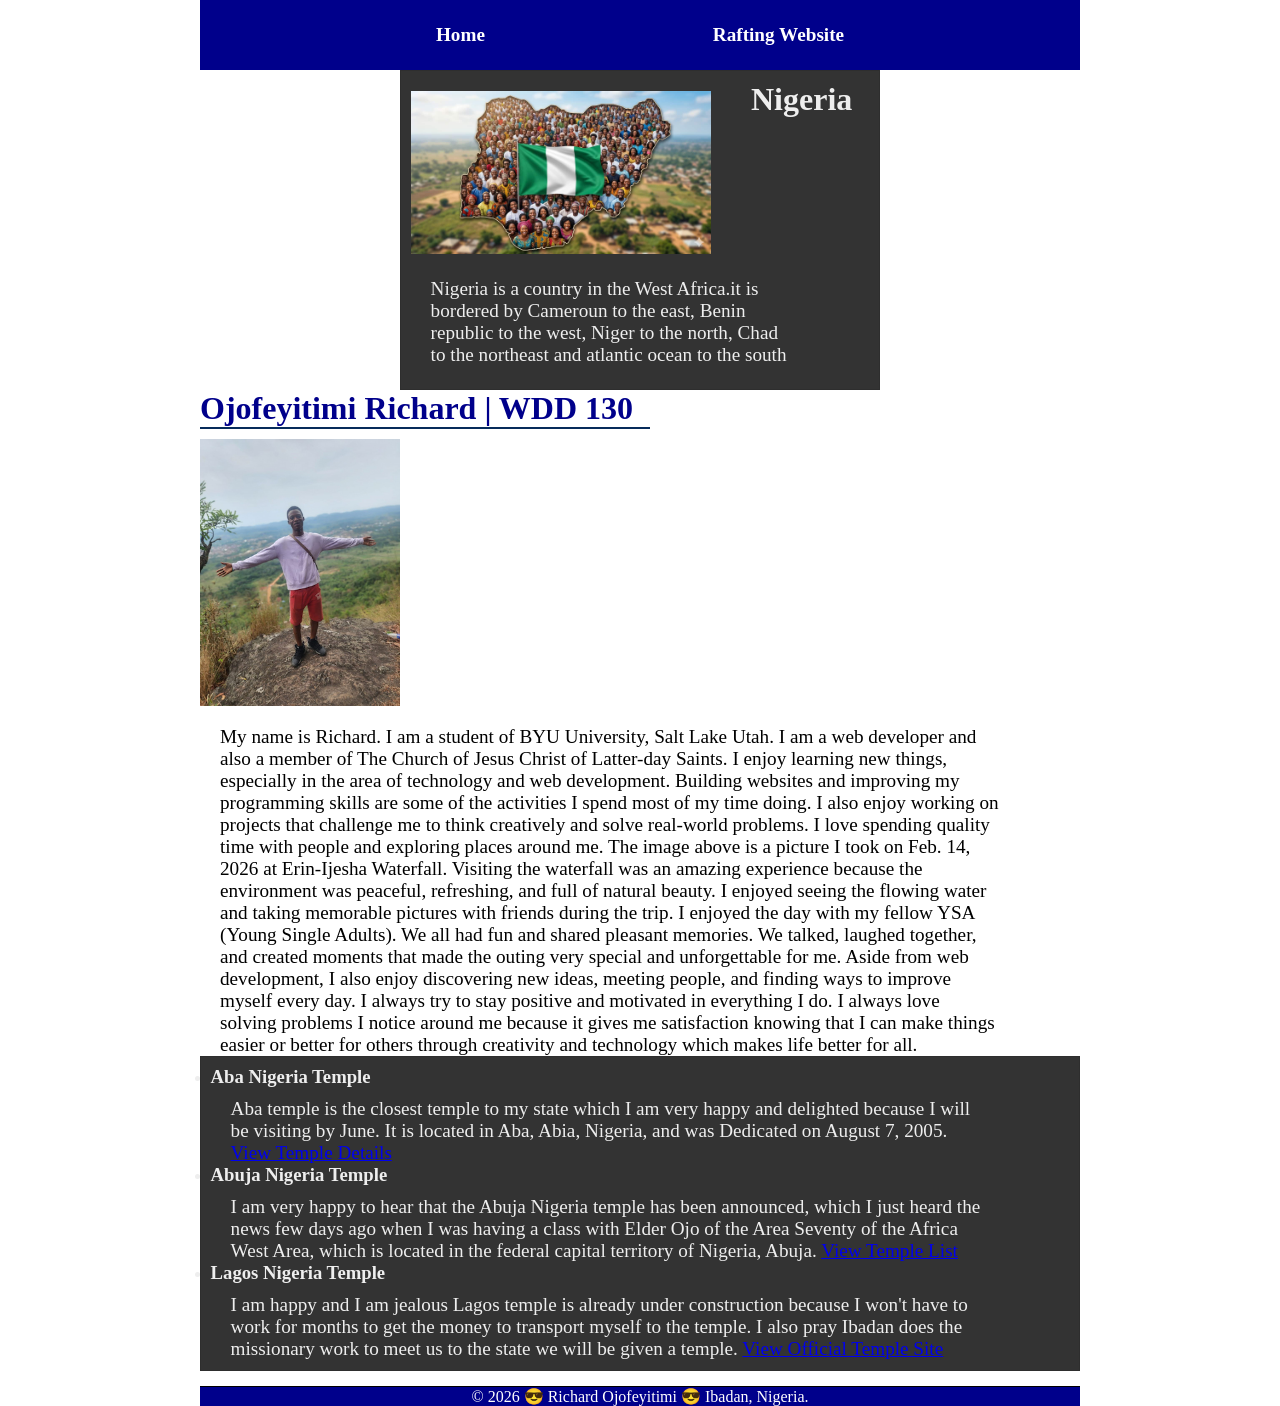
<file: index.html>
<!DOCTYPE html>
<html lang="en-US">

<head>
    <meta charset="UTF-8">
    <meta name="viewport" content="width=device-width, initial-scale=1.0">
    <meta name="description"
      content="This page is tells more about the author and his wonderful country Nigeria">
    <meta name="author" content="Ojofeyitimi Richard">
    <title>
        Ojofeyitimi Richard
        Oluwasegun | WDD 130 | Personal Homepage</title>
    <link rel="stylesheet" href="styles/styles.css">
</head>

<body>

    <header>
        <nav>
            <a href="#">Home</a>
            <a href="wwr/">Rafting Website</a>
            <!--<a href=" https://www.linkedin.com/in/richard-ojofeyitimi-721rich"> linkedin</a>
            <a href=" https://www.facebook.com/richy.dos.2025">Facebook</a>-->
        </nav>
    </header>
    <main>
        <div class="grid">

            <h1>Ojofeyitimi Richard | WDD 130</h1>

            <img src="week01/images/profile.jpg" alt="Enjoying myself at Erin-Ijesha" width="200">

            <p>
                My name is Richard. I am a student of BYU University, Salt Lake Utah.
                I am a web developer and also a member of The Church of Jesus Christ
                of Latter-day Saints.

                I enjoy learning new things, especially in the area of technology and web
                development.
                Building websites and improving my programming skills are some of the activities I
                spend
                most of my time doing. I also enjoy working on projects that challenge me to think
                creatively
                and solve real-world problems.

                I love spending quality time with people and exploring places around me.
                The image above is a picture I took on Feb. 14, 2026 at Erin-Ijesha Waterfall.

                Visiting the waterfall was an amazing experience because the environment was
                peaceful,
                refreshing, and full of natural beauty. I enjoyed seeing the flowing water and
                taking
                memorable pictures with friends during the trip.

                I enjoyed the day with my fellow YSA (Young Single Adults). We all had fun
                and shared pleasant memories. We talked, laughed together, and created moments
                that made the outing very special and unforgettable for me.

                Aside from web development, I also enjoy discovering new ideas, meeting people,
                and finding ways to improve myself every day. I always try to stay positive and
                motivated in everything I do.

                I always love solving problems I notice around me because it gives me satisfaction
                knowing that I can make things easier or better for others through creativity and
                technology which makes life better for all.
            </p>

            <aside class="box">
                <h2>Nigeria</h2>
                <img src="images/nigeria.jpg" alt="nigeria image">
                <p>Nigeria is a country in the West Africa.it is bordered by Cameroun to the east,
                    Benin
                    republic to the west,
                    Niger to the north, Chad to the northeast and atlantic ocean to the south</p>
            </aside>
        </div>
        <ul class="box">
            <li>
                <h3>Aba Nigeria Temple</h3>
                <p>Aba temple is the closest temple to my state which I am very happy and delighted
                    because
                    I will be visiting by June. It is located in Aba, Abia, Nigeria, and was
                    Dedicated on
                    August 7, 2005. <a href="https://churchofjesuschristtemples.org/temples/"
                      target="_blank">View Temple Details</a></p>
            </li>

            <li>
                <h3>Abuja Nigeria Temple</h3>
                <p>I am very happy to hear that the Abuja Nigeria temple has been announced, which I
                    just
                    heard the news few days ago when I was having a class with Elder Ojo of the Area
                    Seventy
                    of the Africa West Area, which is located in the federal capital territory of
                    Nigeria,
                    Abuja. <a href="https://newsroom.churchofjesuschrist.org/temples-list"
                      target="_blank">View Temple List</a></p>
            </li>

            <li>
                <h3>Lagos Nigeria Temple</h3>
                <p>I am happy and I am jealous Lagos temple is already under construction because I
                    won't
                    have to work for months to get the money to transport myself to the temple. I
                    also pray
                    Ibadan does the missionary work to meet us to the state we will be given a
                    temple. <a href="https://www.churchofjesuschrist.org/temples/list"
                      target="_blank">View Official
                        Temple Site</a></p>
            </li>
        </ul>

    </main>

    <footer>
        <p>&copy; 2026 😎 Richard Ojofeyitimi 😎 Ibadan, Nigeria.</p>
    </footer>

</body>

</html>
</file>
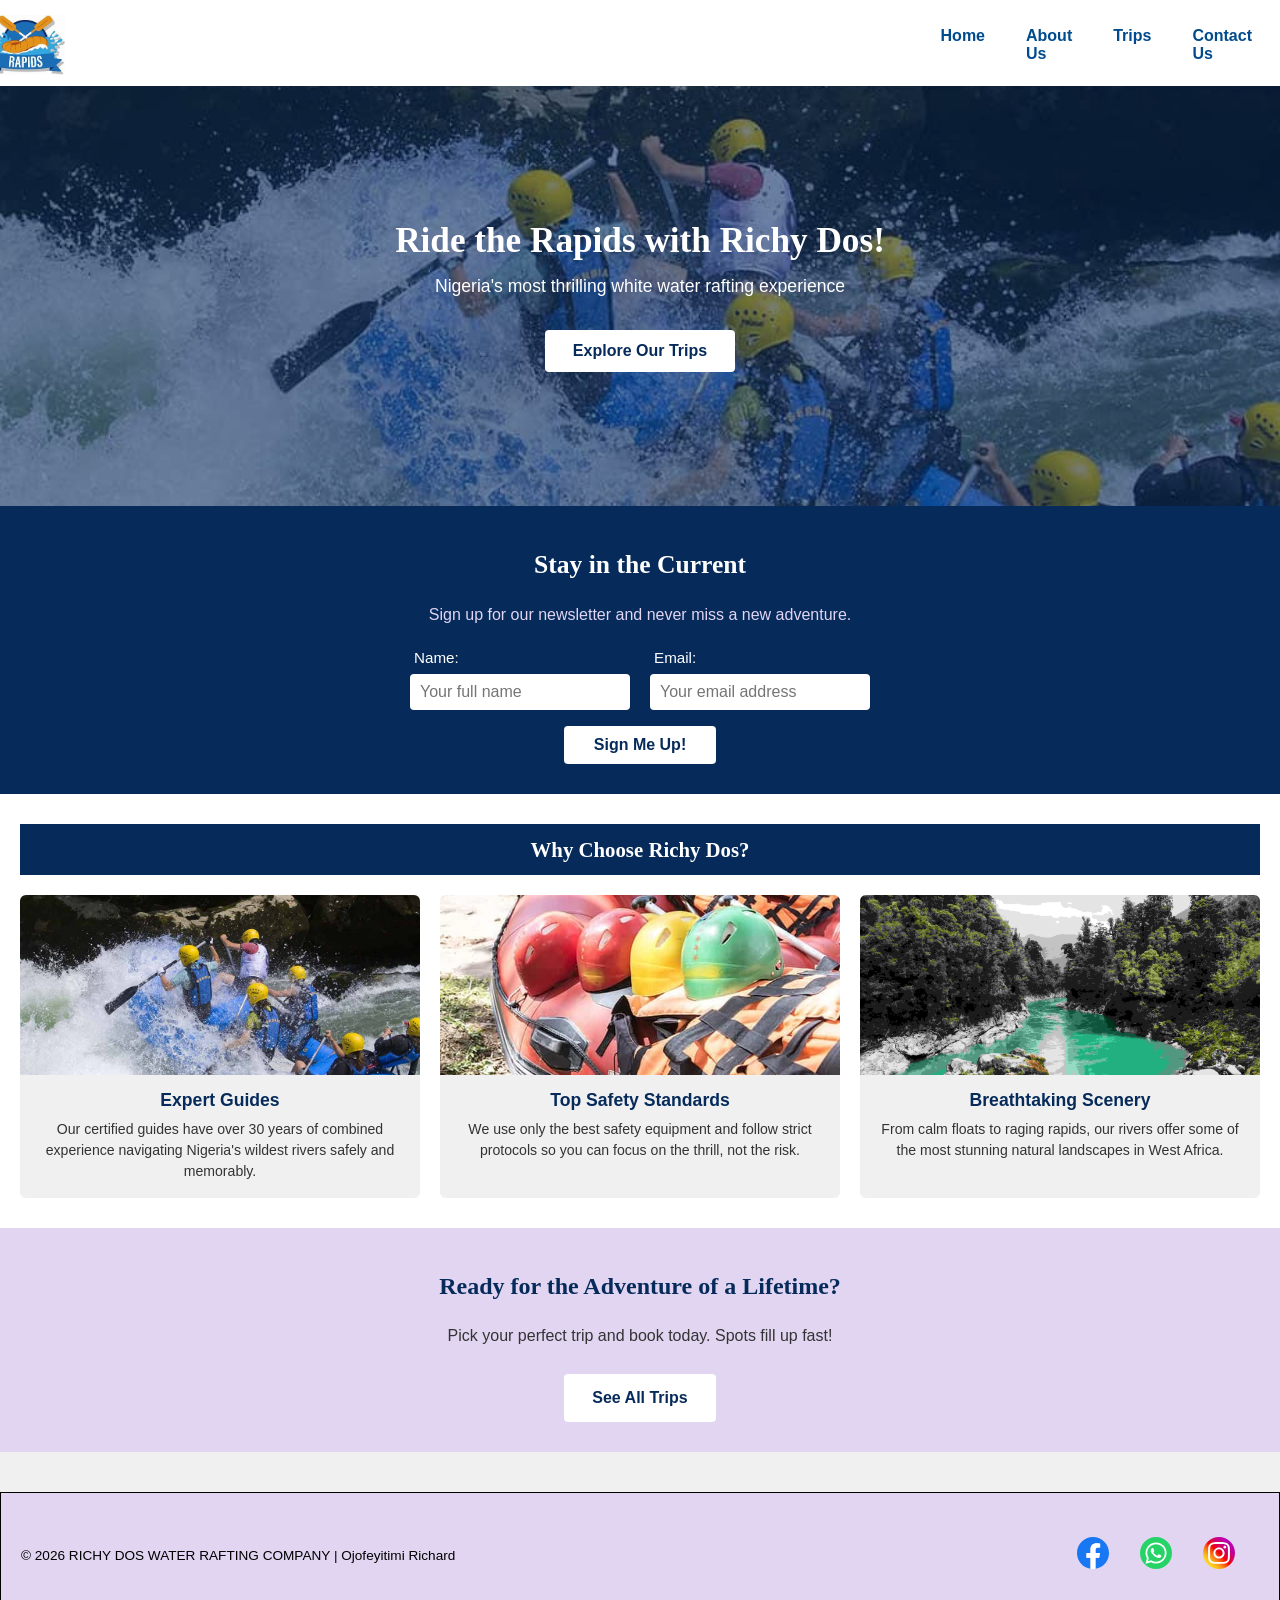
<file: wwr/index.html>
<!DOCTYPE html>
<html lang="en-US">

<head>
    <meta charset="UTF-8">
    <meta name="viewport" content="width=device-width, initial-scale=1.0">
    <meta name="description"
      content="Welcome to Richy Dos Water Rafting Company. Experience thrilling white water rafting adventures with our expert guides.">
    <meta name="author" content="Ojofeyitimi Richard">
    <title>Home |index | Richy Dos Water Rafting Company</title>
    <link rel="stylesheet" href="styles/rafting.css">
</head>

<body>
    <header>
        <nav class="main-nav">
            <img src="images/z-crossedoars.jpeg" alt="Rapids Rafting Logo" class="logo">
            <ul>
                <li><a href="index.html">Home</a></li>
                <li><a href="about.html">About Us</a></li>
                <li><a href="trips.html">Trips</a></li>
                <li><a href="contact.html">Contact Us</a></li>
            </ul>
        </nav>
    </header>

    <main>
        <!-- Hero Section -->
        <div class="hero-home">
            <img src="images/your-hero-image.jpg" alt="White water rafting adventure"
              class="hero-bg">
            <div class="hero-home-text">
                <h1>Ride the Rapids with Richy Dos!</h1>
                <p>Nigeria's most thrilling white water rafting experience</p>
                <a href="trips.html" class="cta-button">Explore Our Trips</a>
            </div>
        </div>

        <!-- Newsletter Section -->
        <section class="newsletter-section">
            <h2>Stay in the Current</h2>
            <p>Sign up for our newsletter and never miss a new adventure.</p>
            <form action="#" method="post" class="newsletter-form">
                <div class="newsletter-fields">
                    <div class="newsletter-item">
                        <label for="news-name">Name:</label>
                        <input type="text" id="news-name" name="news-name"
                          placeholder="Your full name" required>
                    </div>
                    <div class="newsletter-item">
                        <label for="news-email">Email:</label>
                        <input type="email" id="news-email" name="news-email"
                          placeholder="Your email address" required>
                    </div>
                </div>
                <button type="submit" class="newsletter-btn">Sign Me Up!</button>
            </form>
        </section>

        <!-- Grid Content Section -->
        <section class="offerings-section">
            <h2>Why Choose Richy Dos?</h2>
            <div class="offerings-grid">
                <div class="offering-card">
                    <img src="images/your-hero-image.jpg" alt="Expert rafting guides">
                    <h3>Expert Guides</h3>
                    <p>Our certified guides have over 30 years of combined experience navigating
                        Nigeria's wildest rivers safely and memorably.</p>
                </div>
                <div class="offering-card">
                    <img src="images/adv2.jpg" alt="Safe rafting equipment">
                    <h3>Top Safety Standards</h3>
                    <p>We use only the best safety equipment and follow strict protocols so you can
                        focus on the thrill, not the risk.</p>
                </div>
                <div class="offering-card">
                    <img src="images/your-offering-three.jpg" alt="Scenic river views">
                    <h3>Breathtaking Scenery</h3>
                    <p>From calm floats to raging rapids, our rivers offer some of the most stunning
                        natural landscapes in West Africa.</p>
                </div>
            </div>
        </section>

        <!-- Call to Action Banner -->
        <section class="cta-section">
            <h2>Ready for the Adventure of a Lifetime?</h2>
            <p>Pick your perfect trip and book today. Spots fill up fast!</p>
            <a href="trips.html" class="cta-button">See All Trips</a>
        </section>
    </main>

    <footer>
        <p>&copy; 2026 RICHY DOS WATER RAFTING COMPANY | Ojofeyitimi Richard</p>
        <nav class="socialmedia">
            <a href="https://facebook.com">
                <img src="images/facebook.svg" alt="facebook icon">
            </a>
            <a href="https://wa.me">
                <img src="images/whatsapp.svg" alt="whatsapp icon">
            </a>
            <a href="https://instagram.com">
                <img src="images/instagram.svg" alt="instagram icon">
            </a>
        </nav>
    </footer>
</body>

</html>
</file>
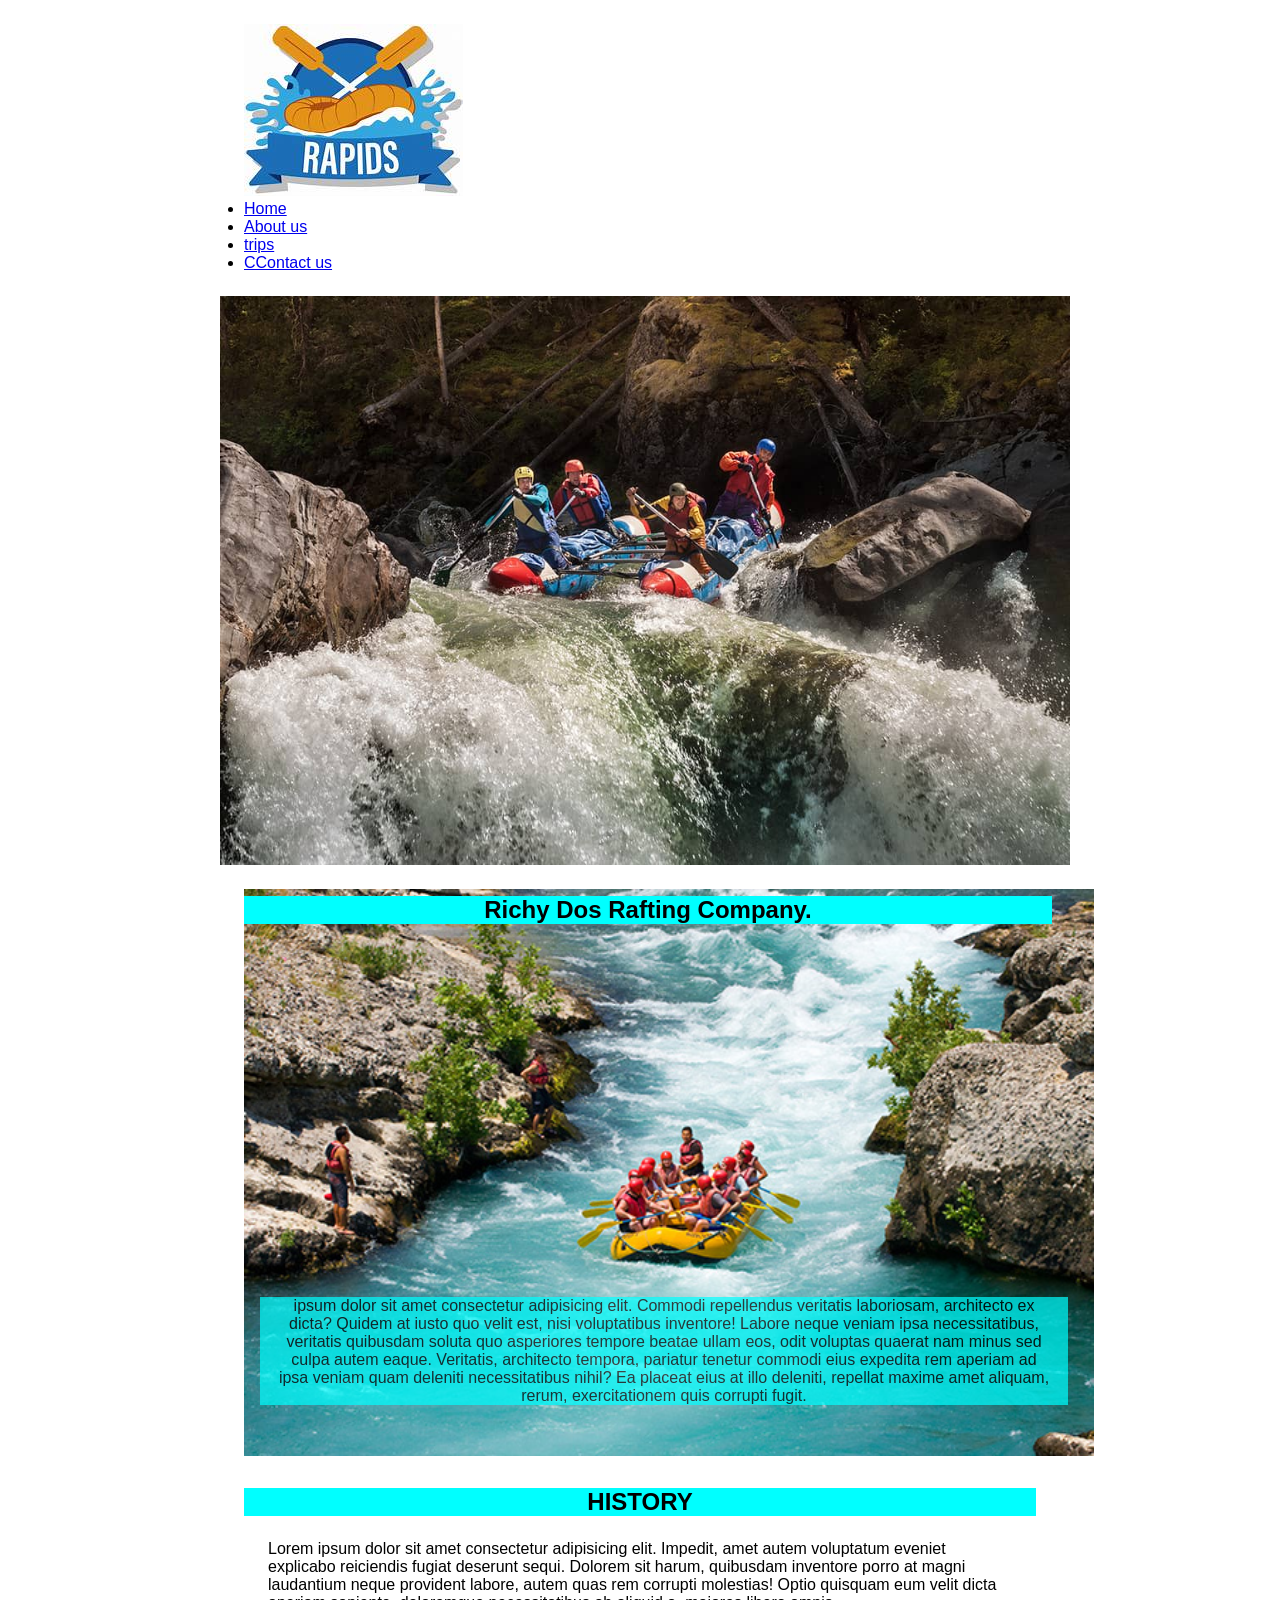
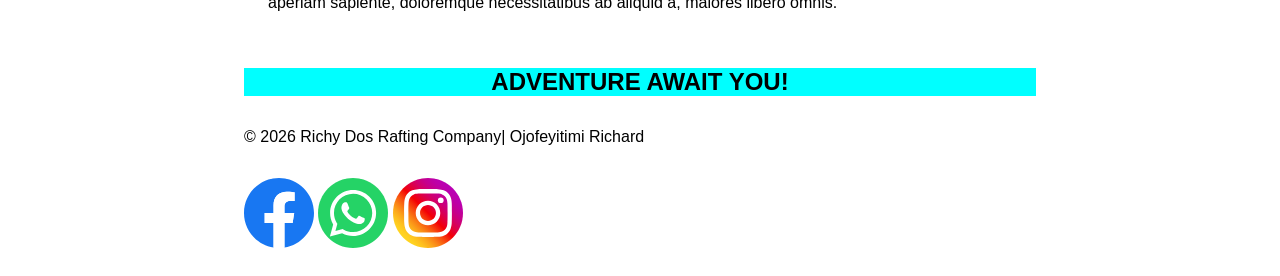
<file: aaa/about.html>
<!DOCTYPE html>
<html lang="en">

<head>
    <meta charset="UTF-8">
    <meta name="viewport" content="width=device-width, initial-scale=1.0">
    <meta name="author" content="Ojofeyitimi Richard">
    <title>About us</title>
    <link rel="stylesheet" href="styles/rafting.css">
</head>


<body>
    <header>
        <nav>
            <img src="images/z-crossedoars.jpeg">

            <ul>
                <li><a href="index.html">Home</a></li>
                <li><a href="about.html">About us</a></li>
                <li><a href="trips.html">trips</a></li>
                <li> <a href="contact.html">CContact us</a></li>
            </ul>
        </nav>
    </header>

    <main>
        <div class="hero">
            <img src="images/raftingbackg.jpg" alt="background">
        </div>
        <article class="hero">
            <h1>Richy Dos Rafting Company.</h1>

            <img src="images/na.jpg" alt="our staff">
            <p> ipsum dolor sit amet consectetur adipisicing elit. Commodi repellendus
                veritatis laboriosam, architecto ex dicta? Quidem at iusto quo velit est, nisi
                voluptatibus inventore! Labore neque veniam ipsa necessitatibus, veritatis quibusdam
                soluta quo asperiores tempore beatae ullam eos, odit voluptas quaerat nam minus sed
                culpa autem eaque. Veritatis, architecto tempora, pariatur tenetur commodi eius
                expedita rem aperiam ad ipsa veniam quam deleniti necessitatibus nihil? Ea placeat
                eius at illo deleniti, repellat maxime amet aliquam, rerum, exercitationem quis
                corrupti fugit. </p>
        </article>

        <section>
            <h2>HISTORY</h2>
            <p>Lorem ipsum dolor sit amet consectetur adipisicing elit. Impedit, amet autem
                voluptatum
                eveniet explicabo reiciendis fugiat deserunt sequi. Dolorem sit harum, quibusdam
                inventore porro at magni laudantium neque provident labore, autem quas rem corrupti
                molestias! Optio quisquam eum velit dicta aperiam sapiente, doloremque
                necessitatibus
                ab aliquid a, maiores libero omnis.
            </p>
        </section>

        <section>
            <h2>ADVENTURE AWAIT YOU!</h2>
        </section>

    </main>

    <footer>
        <p>&copy; 2026 Richy Dos Rafting Company| Ojofeyitimi Richard</p>
        <nav class="socialmedia">
            <a href="https://facebook.com/richy.dos.2025 " alt="facebook ">
                <img src="images/facebook.svg" width="70px" alt="facebook icon">
            </a>
            <a href="https://wa.me/+2349153629057" alt="whatsapp ">
                <img src="images/whatsapp.svg" width="70px" alt="whatsapp">
            </a>
            <a href="https://instagram.com" alt="instagram">
                <img src="images/instagram.svg" width="70px" alt="instagram icon">
            </a>
        </nav>

    </footer>
</body>
</file>
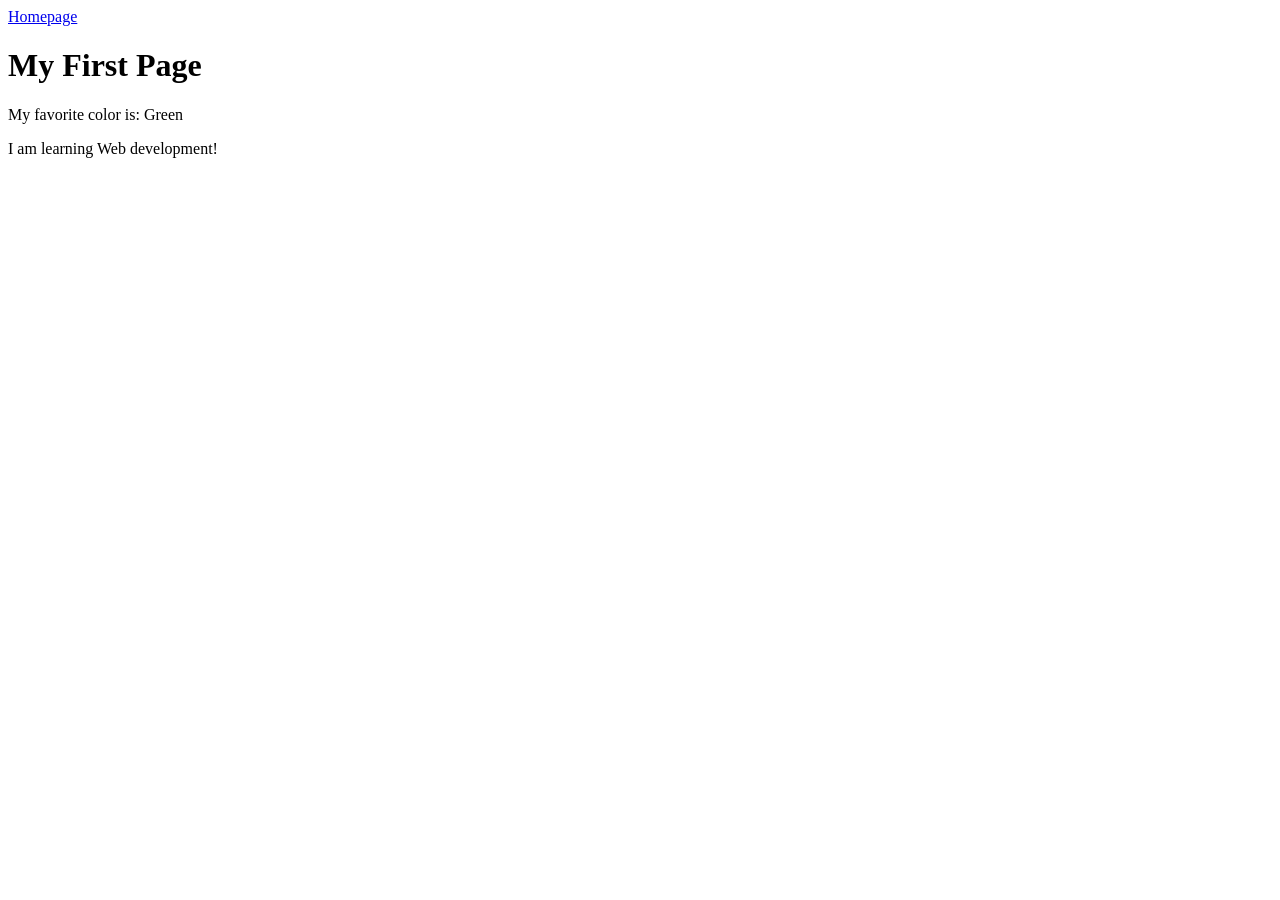
<file: week01/first-page.html>
<!DOCTYPE html>
<html lang="en">

<head>
    <meta charset="UTF-8">
    <meta name="viewport" content="width=device-width, initial-scale=1.0">
    <title>My First Page</title>
</head>

<body>

    <nav><a href="../index.html">Homepage</a> </nav>
    <h1>My First Page</h1>
    <p>My favorite color is: Green</p>
    <p>I am learning Web development!</p>
</body>

</html>
</file>
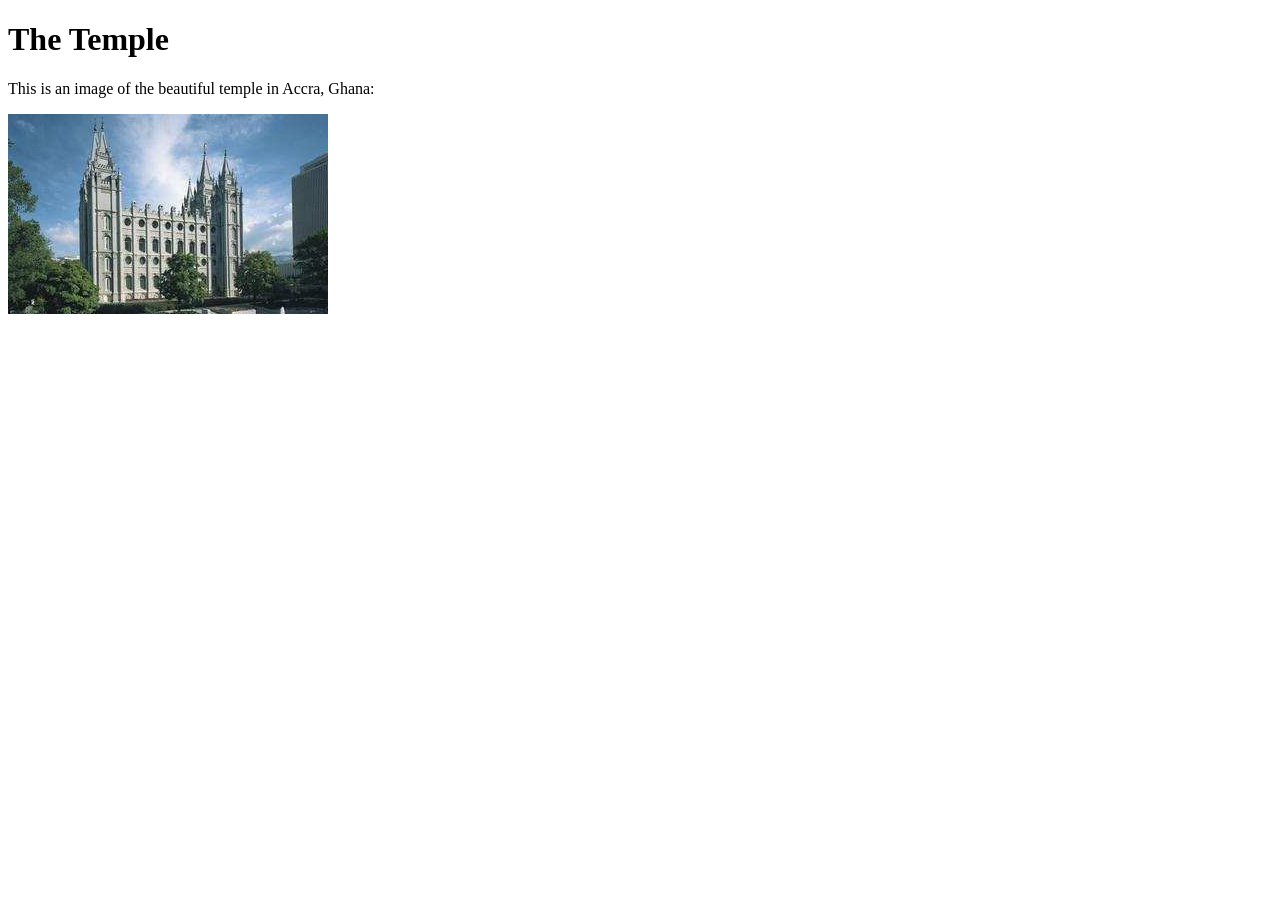
<file: week01/images-solution.html>
<!DOCTYPE html>
<html lang="en">
<head>
    <meta charset="UTF-8">
    <meta name="viewport" content="width=device-width, initial-scale=1.0">
    <title>Temple Image</title>
</head>
<body>
    <h1>The Temple</h1>
    <p>This is an image of the beautiful temple in Accra, Ghana:</p>
    <img src="images/temple-small.jpg" alt="The Accra Ghana Temple">
    
</body>
</html>
</file>
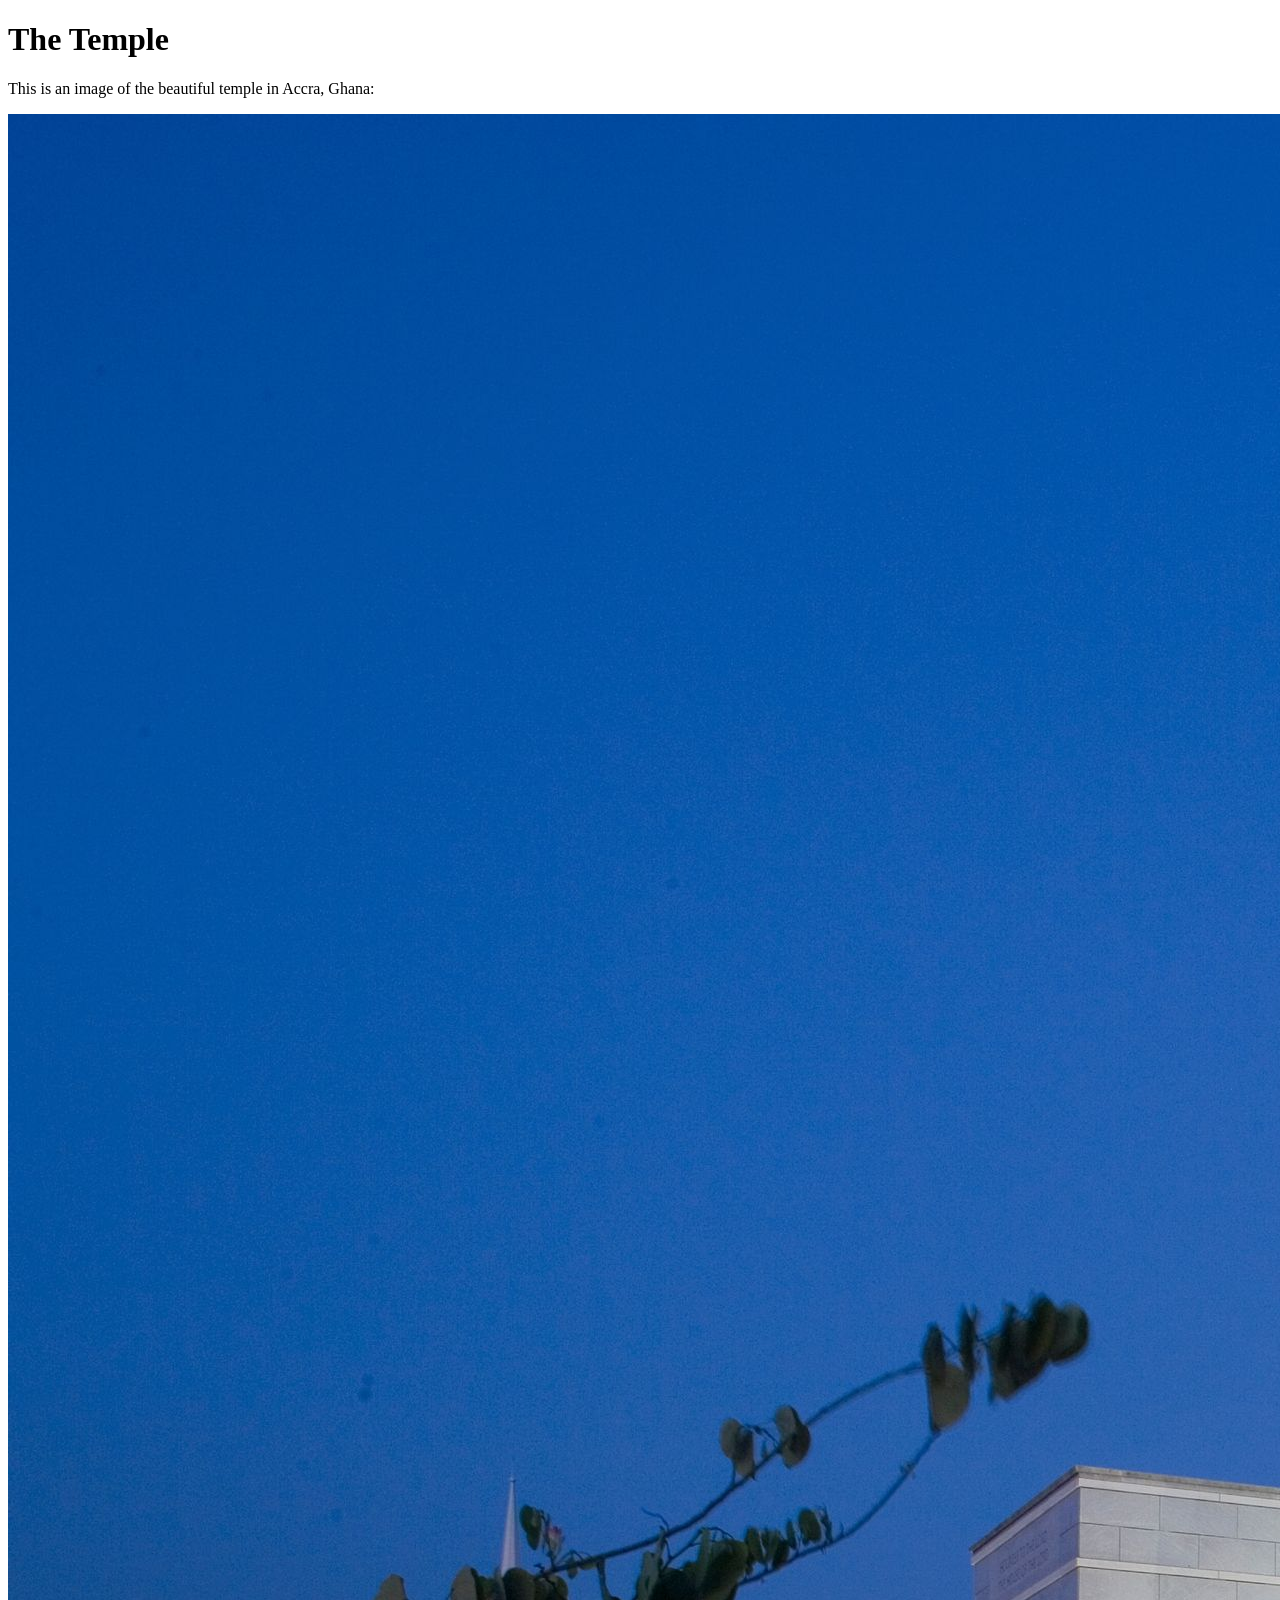
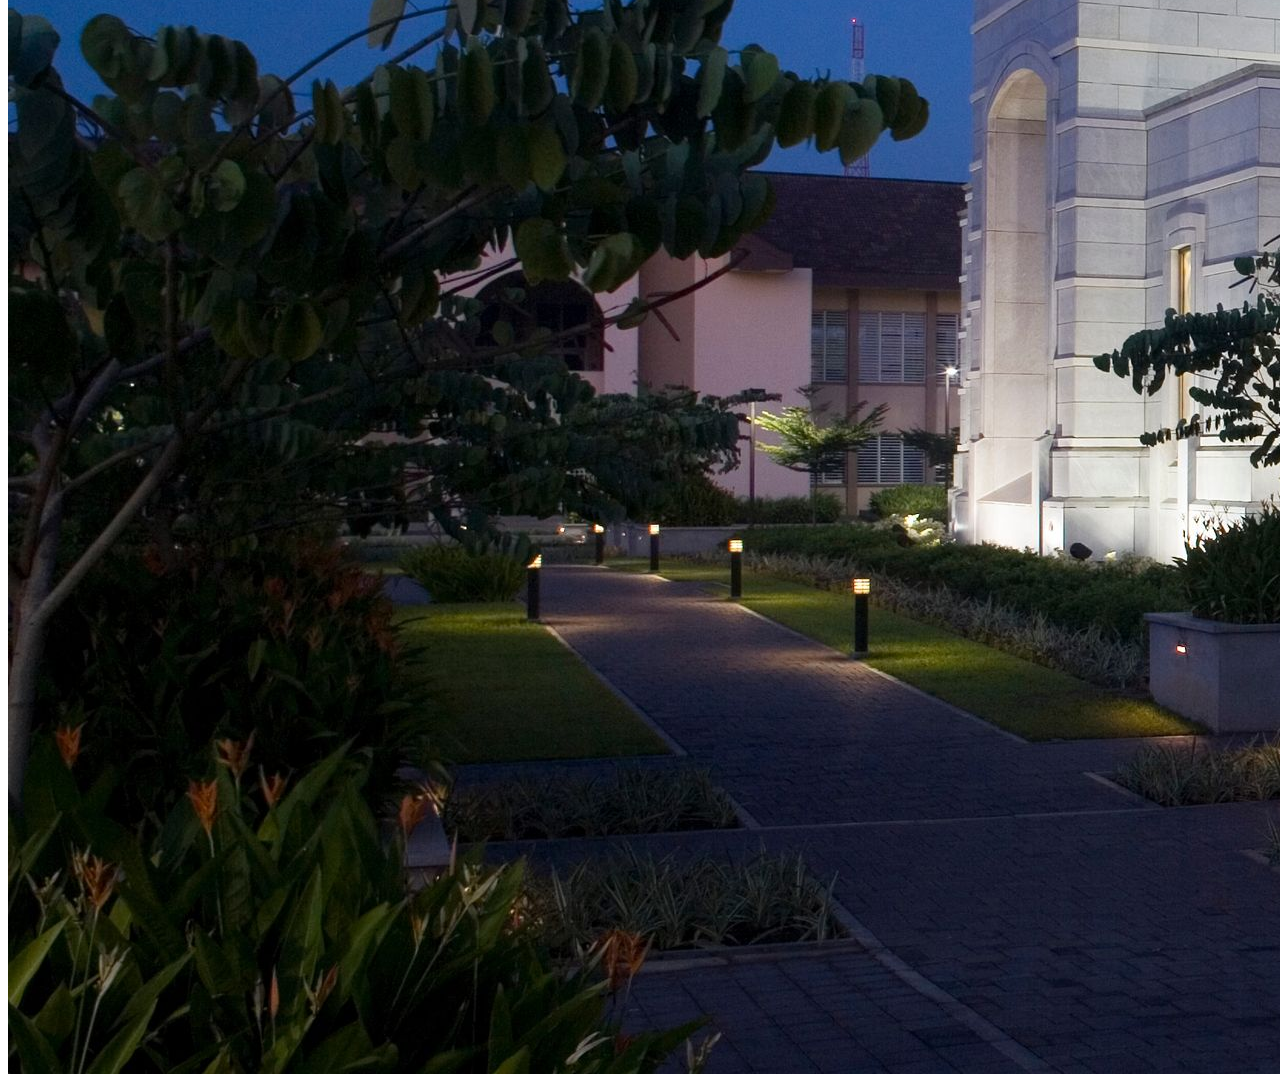
<file: week01/images.html>
<!DOCTYPE html>
<html lang="en">
<head>
    <meta charset="UTF-8">
    <meta name="viewport" content="width=device-width, initial-scale=1.0">
    <title>Temple Image</title>
</head>
<body>
    <h1>The Temple</h1>
    <p>This is an image of the beautiful temple in Accra, Ghana:</p>
    <img src="images/temple-large.jpeg" alt="The Accra Ghana Temple">
    
</body>
</html>
</file>
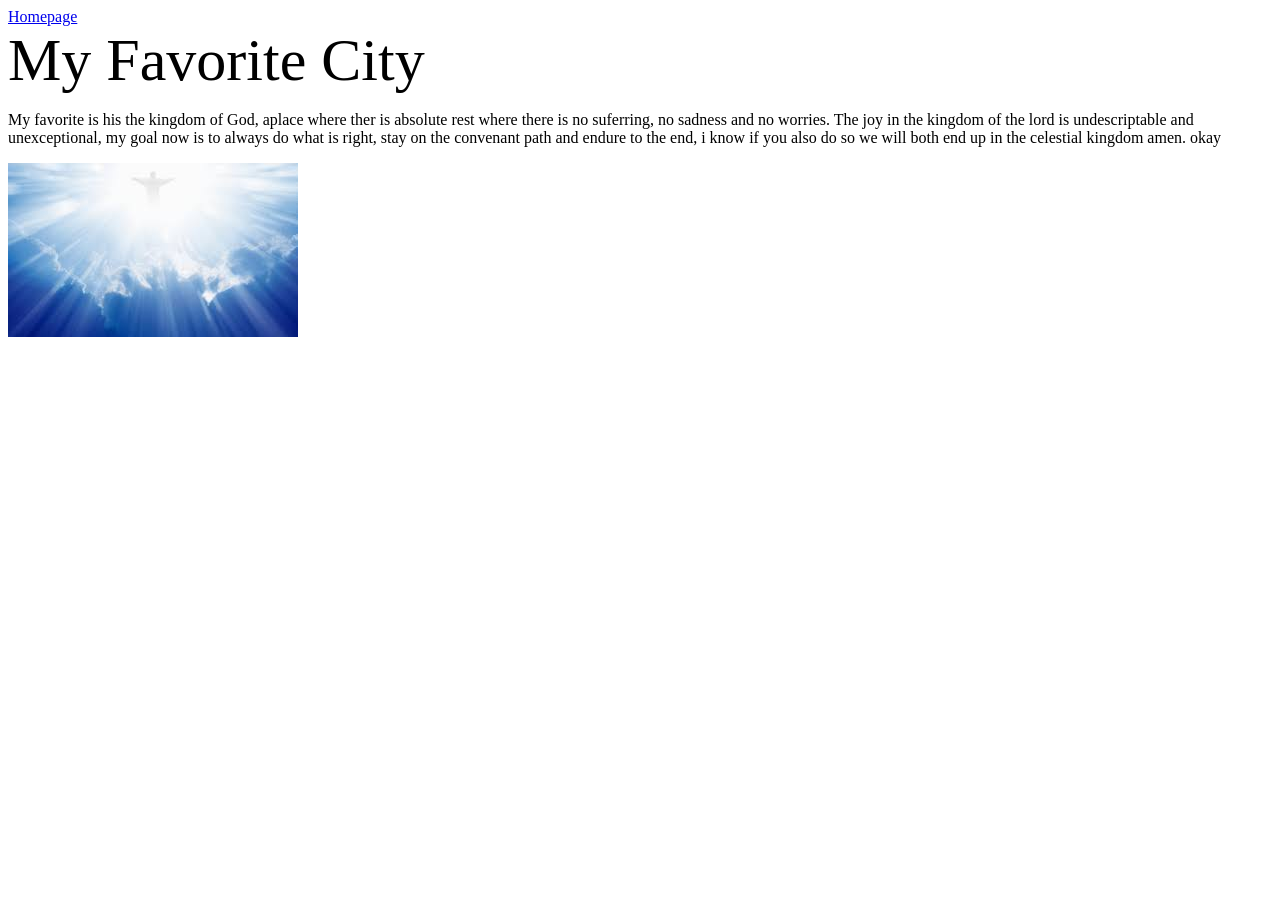
<file: week01/my-favorite-city.html>
<!DOCTYPE html>
<html lang="en">

<head>
    <meta charset="utf-8">
    <meta name="viewport" content="width=device-width, initial-scale=1.0">
    <title>week one cd along</title>
</head>

<body>
    <nav><a href="../index.html">Homepage</a> </nav>
    <hi style="font-size: 60px;"> My Favorite City</hi>
    <p>My favorite is his the kingdom of God, aplace where ther is absolute rest
        where there is no suferring, no sadness and no worries. The joy in the kingdom of the lord
        is undescriptable and unexceptional,
        my goal now is to always do what is right, stay on the convenant path and endure to the end,
        i know if you also do so we will both end up in the celestial kingdom amen. okay
    </p>
    <img src="images/heaven.jpg" alt="The kingdom of God">
</body>

</html>
</file>
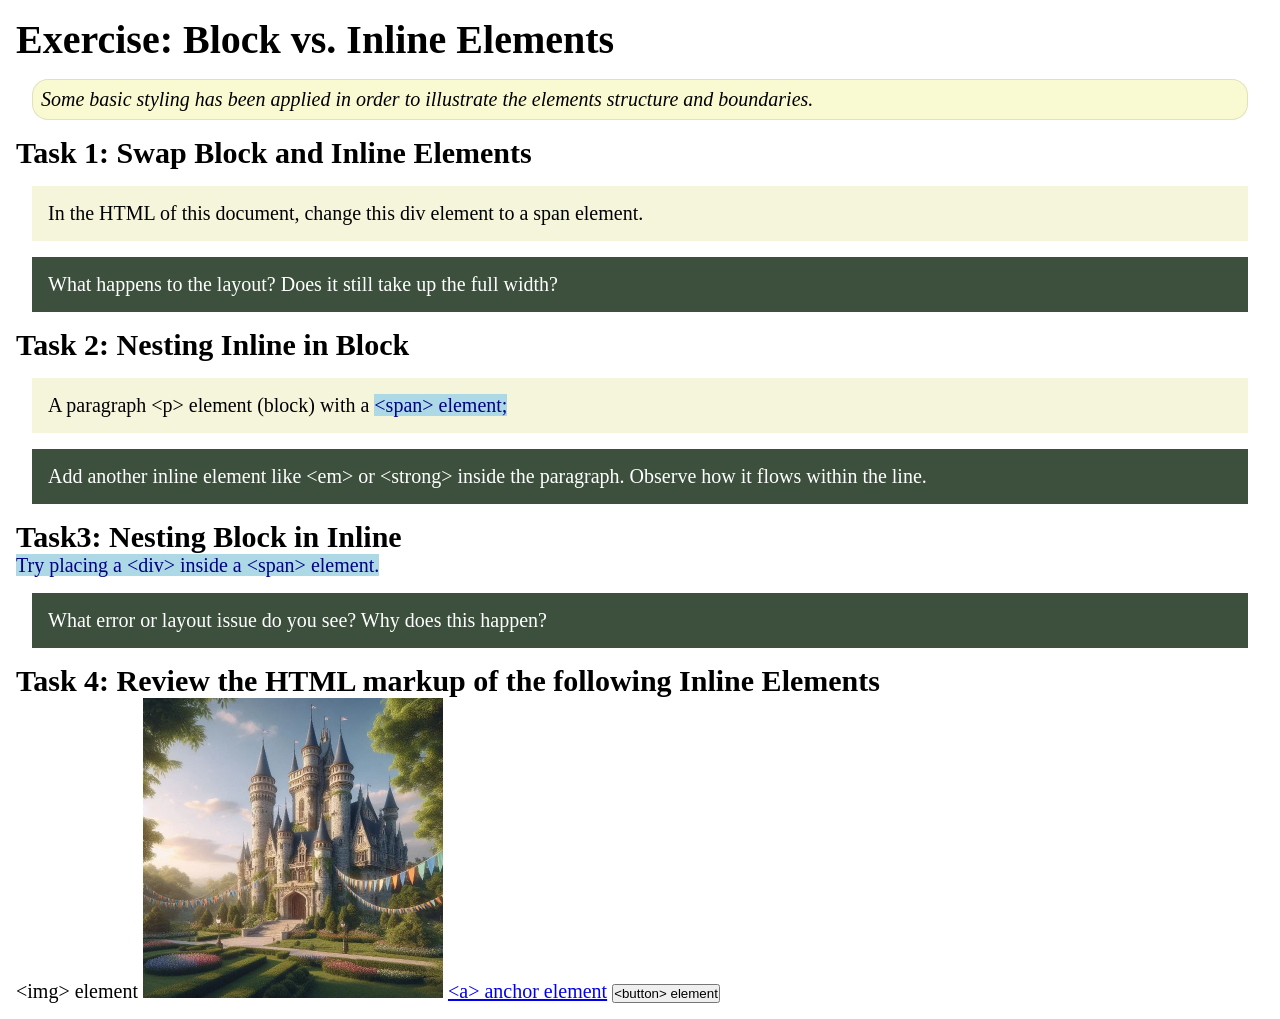
<file: week02/block-vs-inline.html>
<!DOCTYPE html>
<html lang="en">

<head>
    <meta charset="UTF-8">
    <meta name="viewport" content="width=device-width, initial-scale=1.0">
    <title>Exercise: Block vs. Inline Elements</title>
    <link rel="stylesheet" href="styles/block-vs-inline.css">
</head>

<body>
    <main>
        <h1>Exercise: Block vs. Inline Elements</h1>
        <p class="note">Some basic styling has been applied in order to illustrate the elements structure and
            boundaries.</p>

        <h2>Task 1: Swap Block and Inline Elements</h2>
        <div>In the HTML of this document, change this div element to a span element.</div>

        <p class="question">What happens to the layout? Does it still take up the full width?</p>

        <h2>Task 2: Nesting Inline in Block</h2>
        <p>A paragraph &lt;p&gt; element (block) with a <span>&lt;span&gt; element;</span></p>
        <p class="question">Add another inline element like &lt;em&gt; or &lt;strong&gt; inside the paragraph. Observe
            how it flows within the line.</p>

        <h2>Task3: Nesting Block in Inline</h2>
        <span>Try placing a &lt;div&gt; inside a &lt;span&gt; element.</span>
            <p class="question">What error or layout issue do you see? Why does this happen?</p>


            <h2>Task 4: Review the HTML markup of the following Inline Elements</h2>
        &lt;img&gt; element
        <img src="images/castle.webp" alt="placeholder image (images are inline)" width="300" height="300">
        <a href="https://churchofjesuschrist.org">&lt;a&gt; anchor element</a>
        <button type="button">&lt;button&gt; element</button>
    </main>
</body>

</html>
</file>
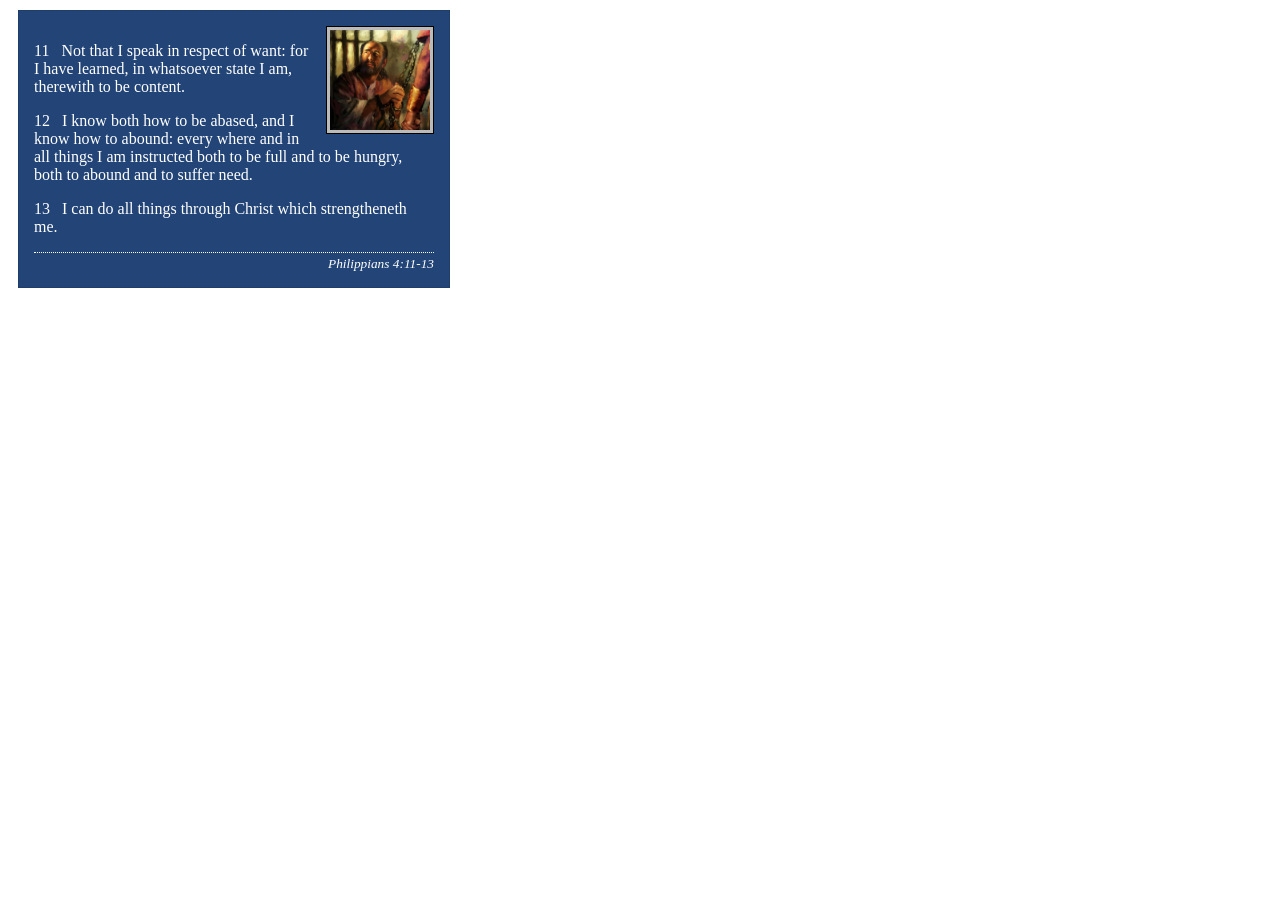
<file: week02/box-model-solution.html>
<!DOCTYPE html>
<html lang="en">
<head>
    <meta charset="UTF-8">
    <meta name="viewport" content="width=device-width, initial-scale=1.0">
    <title>Box Model Activity</title>
    <link rel="stylesheet" href="styles/box-model-solution.css">
</head>
<body>
    <main>
        <div class="callout">
            <img src="images/apostle-paul-imprisoned.webp" alt="Paul the Apostle - Imprisoned in Rome" width="200" height="200">
            <blockquote>
                <p>11 &nbsp; Not that I speak in respect of want: for I have learned, in whatsoever state I am, therewith to be content.</p>
                <p>12 &nbsp; I know both how to be abased, and I know how to abound: every where and in all things I am instructed both to be full and to be hungry, both to abound and to suffer need.</p>
                <p>13 &nbsp; I can do all things through Christ which strengtheneth me.</p>
            </blockquote>
            <cite>Philippians 4:11-13</cite>
        </div>
    </main>
</body>
</html>
</file>
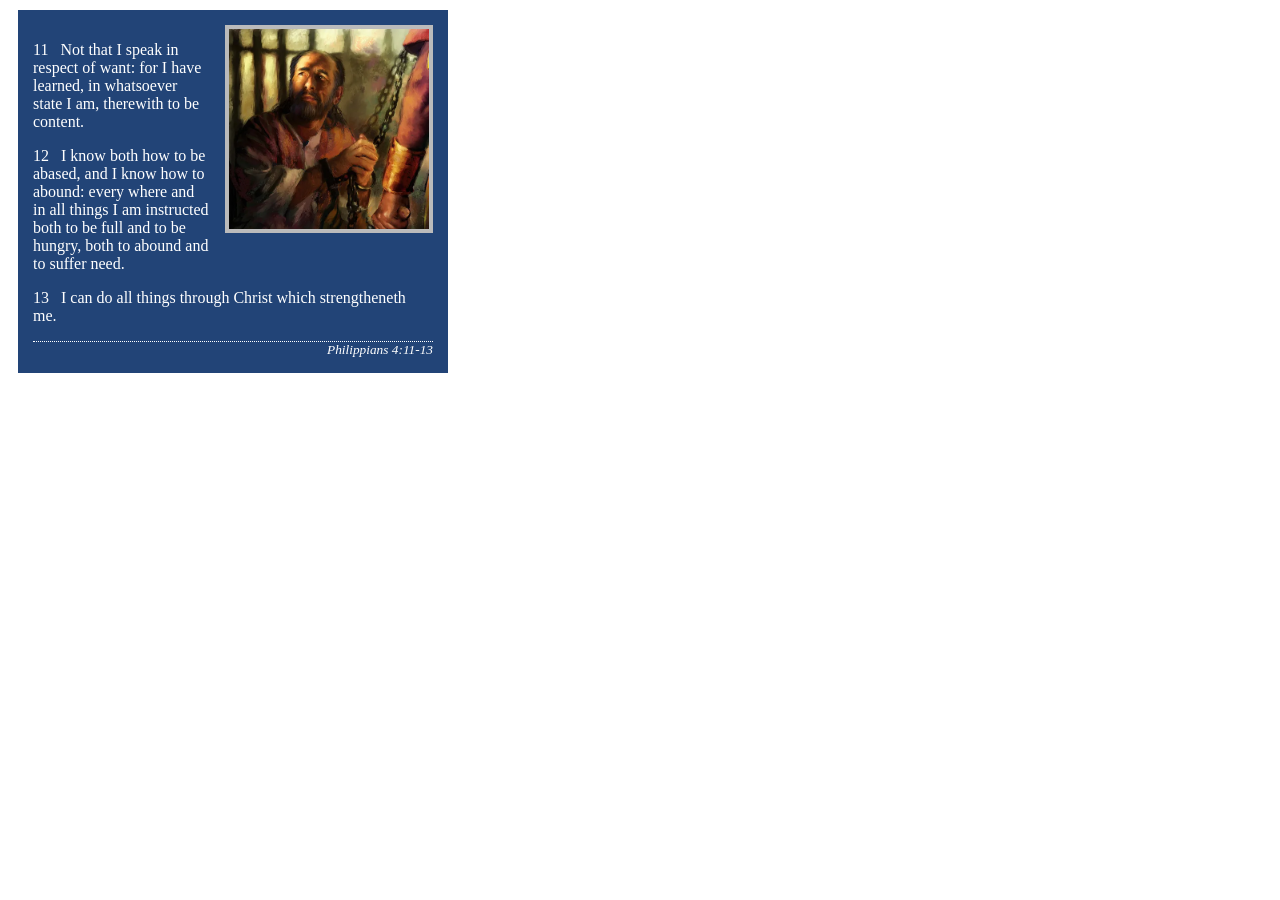
<file: week02/box-model.html>
<!DOCTYPE html>
<html lang="en">

<head>
    <meta charset="UTF-8">
    <meta name="viewport" content="width=device-width, initial-scale=1.0">
    <title>Box Model Activity</title>
    <link rel="stylesheet" href="styles/box-model.css">
</head>

<body>
    <main>
        <div class="callout">
            <img src="images/apostle-paul-imprisoned.webp"
              alt="Paul the Apostle - Imprisoned in Rome" width="200" height="200">
            <blockquote>
                <p>11 &nbsp; Not that I speak in respect of want: for I have learned, in whatsoever
                    state I am, therewith to be content.</p>
                <p>12 &nbsp; I know both how to be abased, and I know how to abound: every where and
                    in all things I am instructed both to be full and to be hungry, both to abound
                    and to suffer need.</p>
                <p>13 &nbsp; I can do all things through Christ which strengtheneth me.</p>
            </blockquote>
            <cite>Philippians 4:11-13</cite>
        </div>
    </main>
</body>

</html>
</file>
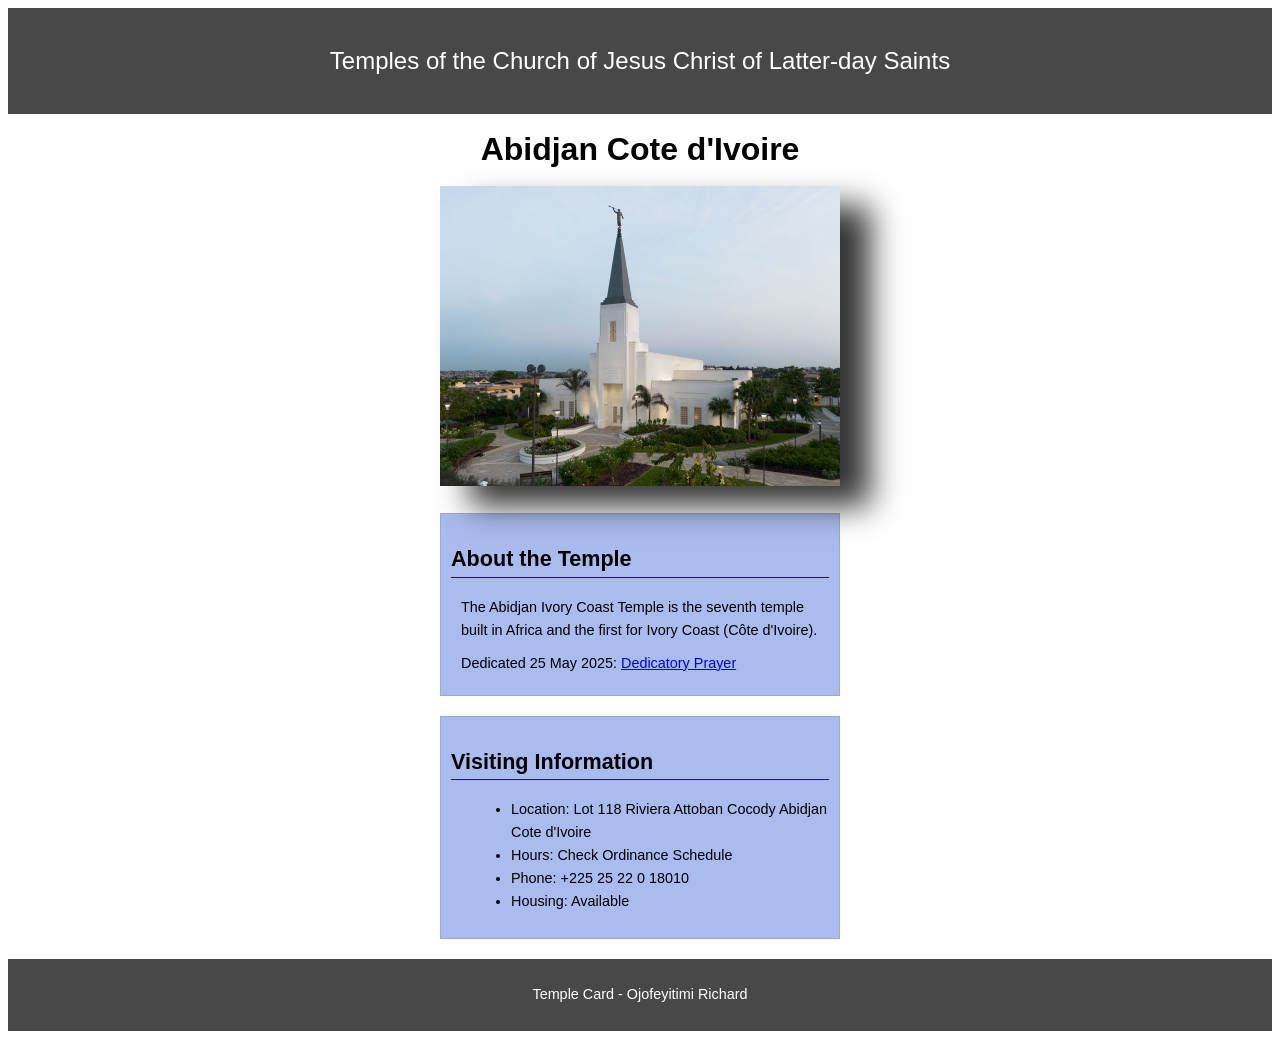
<file: week02/temple.html>
<!DOCTYPE html>
<html lang="en">

<head>
    <meta charset="UTF-8">
    <meta name="viewport" content="width=device-width, initial-scale=1.0">
    <title>Temple Card - Abidjan Cote d'Ivoire</title>
    <link rel="stylesheet" href="styles/temple.css">
</head>

<body>
    <header>
        <p>Temples of the Church of Jesus Christ of Latter-day Saints</p>
    </header>
    <main>
        <h1>Abidjan Cote d'Ivoire</h1>
        <picture>
            <img src="images/abidjan-ivory-coast.jpeg" class="center-image"
              alt="Abidjan Cote d'Ivoire Temple">
        </picture>
        <section>
            <h2>About the Temple</h2>
            <p>The Abidjan Ivory Coast Temple is the seventh temple built in Africa and the first
                for Ivory Coast (Côte
                d'Ivoire).</p>
            <p>Dedicated 25 May 2025: <a
                  href="https://www.churchofjesuschrist.org/temples/dedicatory-prayer/abidjan-ivory-coast-temple/2025-05-25?lang=eng"
                  target="_blank" rel="noopener noreferrer">Dedicatory Prayer</a></p>
        </section>
        <section>
            <h2>Visiting Information</h2>
            <ul>
                <li>Location: Lot 118 Riviera Attoban Cocody Abidjan Cote d'Ivoire</li>
                <li>Hours: Check Ordinance Schedule</li>
                <li>Phone: +225 25 22 0 18010</li>
                <li>Housing: Available</li>
            </ul>
        </section>
    </main>
    <footer>
        <p>Temple Card - Ojofeyitimi Richard</p>
    </footer>
</body>

</html>
</file>
<file: styles/styles.css>
nav {
    background-color: darkblue;
    padding: 1rem;
    display: flex;
    justify-content: space-evenly;
    align-items: center;
}

nav a {
    display: block;
    color: white;
    display: block;
    padding: 0.5rem;
    text-decoration: none;
    font-size: 1.2rem;
    font-weight: 700;
    color: #fff;

}

h1 {
    color: darkblue;
    border-bottom: 2px solid #062b5a;
    width: 450px;
}

main {
    grid-column: 2/3;
    max-width: 890px;
    align-items: center;
}

main p {
    padding-left: 20px;
    padding-top: 10px;
    padding-right: 80px;
    font-size: larger;
}

/*main img {
    width: 950px;
    height: auto;
    border: 1px solid black;
    padding: 2px;
    box-shadow: 0 0 30px gray;
    float: right;
    top: 5px;
}*/

.grid img {
    padding-top: 10px;
    padding-bottom: 10px;
}

.grid p {
    font-size: larger;
}

aside {
    width: 30rem;
    margin: 1rem;
    border: 1px solid rgb(0 0 0 /10%);
    padding: 1rem;
    background-color: #333;
    color: #333;
    position: relative;
    grid-column: 1/2;
    grid-row: 1/2;
    height: 20rem;
}

aside h2 {
    position: absolute;
    top: 10px;
    left: 350px;
    display: flex;
    align-items: center;
    font-size: xx-large;
}

aside img {
    width: 300px;
    height: auto;
    top: 5px;
}

.grid {
    display: grid;
    align-items: center;
}

header,
.grid,
footer,
main {
    max-width: 880px;
    margin: 0 auto;
}

footer {
    margin-top: 15px;
    border-top: 1px solid #000;
    text-align: center;
    color: white;
    background-color: darkblue;
}

footer a {
    color: lightseagreen;

}

* {
    margin: 0;
    padding: 0;
    box-sizing: border-box;
}

/* class selctor  */

.box {
    margin: 1rem;
    border: 1px solid rgb(0 0 0 / 10%);
    padding: 0.6rem;
    background: #333;
    color: #eee;
    max-width: 890px;
    align-items: center;
    margin: 0 auto;
}
</file>
<file: wwr/styles/rafting.css>
/* --- CSS Variables & Root Properties --- */
:root {
    --primary-color: #062b5a;
    --secondary-color: #ffffff;
    --accent-overlay: rgba(6, 43, 90, 0.8);
    --body-font: Arial, Helvetica, sans-serif;
    --heading-font: "Times New Roman", Georgia, serif;
}

/* --- Global Reset Rules --- */
* {
    margin: 0;
    padding: 0;
    box-sizing: border-box;
}

body {
    font-family: var(--body-font);
    background-color: #f0f0f0;
}

/* --- Layout Centering Bounding Container --- */
.page-container {
    width: 840px;
    margin: 0 auto;
    background-color: var(--secondary-color);
}

CSS

/* Layout the navigation bar */
.main-nav {
    display: flex;
    justify-content: space-between;
    /* Pushes logo to left, ul to right */
    align-items: center;
    /* Vertically centers everything */
    padding: 10px 40px;
    /* Adds breathing room on the sides */
    background-color: #ffffff;
}

/* Constrain the logo size so it fits neatly */
.logo {
    height: 60px;
    /* Adjust height to match your image size */
    width: auto;
}

/* Turn the bulleted list into a horizontal row */
.main-nav ul {
    display: flex;
    list-style: none;
    /* Removes default bullet points */
    margin: 0;
    padding: 0;
    gap: 25px;
    /* Creates even spacing between each link */
}

/* Style the navigation links */
.main-nav a {
    text-decoration: none;
    /* Removes the default underline */
    color: #004b8d;
    /* The dark blue color from the image */
    font-weight: bold;
    /* Makes the text stand out */
    font-family: Arial, sans-serif;
    /* Clean, modern font */
    font-size: 16px;
    transition: color 0.2s ease;
    /* Smooth transition for a hover effect */
}

nav a {
    display: block;
    color: white;
    display: block;
    padding: 0.5rem;
    text-decoration: none;
    font-size: 1.3rem;
    font-weight: 700;
    color: #fff;

}

.head {
    background-color: darkblue;
    padding: 1rem;
    display: flex;
    justify-content: space-evenly;
}

.head a {
    color: #e1d5f2;
}

.grid,
.head {
    max-width: 880px;
    margin: 0 auto;

}

.grid {

    display: grid;
    align-items: center;
}

.grid img {
    padding-top: 10px;
    padding-bottom: 10px;
}

.box {
    margin: 1rem;
    border: 1px solid rgb(0 0 0 / 10%);
    padding: 1rem;
    background: #333;
    color: #eee;
    max-width: 890px;
    align-items: center;
    margin: 0 auto;
}

h3 {
    background: #333;
}

.grid p {
    font-size: larger;
}

.grid h1 {
    color: darkblue;
    border-bottom: 2px solid #062b5a;
    width: 480px;
}

aside {
    width: 30rem;
    margin: 1rem;
    border: 1px solid rgb(0 0 0 /10%);
    padding: 1rem;
    color: #333;
    position: relative;
    grid-column: 1/2;
    grid-row: 1/2;
    height: 21.5rem;
}

aside img {
    width: 300px;
    height: auto;
    top: 5px;
}

nav {
    padding: 1rem;
    display: flex;
    justify-content: space-around;
    align-items: center;
}

/* --- Consolidated Base Block Configurations --- */
header,
main,
footer {
    width: 100%;
    background-color: var(--secondary-color);
}

header {
    height: 5.4rem;
    padding-bottom: 30px;
}

/* --- Flex Row Layout for Map and Form --- */
.main-content-row {
    display: flex;
    justify-content: space-between;
    gap: 20px;
    padding: 20px;
}

.map-box,
.hero-overlay {
    flex: 1;
    width: 50%;
}

/* Embedded map style migration to remove inline rule dependencies */
.map-frame {
    border: 0;
    width: 100%;
}

/* --- Header & Navigation Layout --- */
header nav {
    display: flex;
    justify-content: right;
    padding: 15px 20px;

}

.form-box {
    flex: 1;
    width: 50%;
}

header nav a {
    display: flex;
    justify-content: space-between;
}

header nav img {
    height: 70px;
    width: auto;
    padding-right: 70%;
}

header nav a {
    display: flex;
    list-style-type: none;
    gap: 20px;
}

header nav a {
    text-decoration: none;
    color: var(--primary-color);
    font-weight: bold;
    font: bold;
}

header nav a:hover {
    text-decoration: underline;
}

/* --- Hero Section & Banner Details --- */
.hero-contact {
    position: relative;
    width: 100%;
}

.hero-about {
    position: relative;
    width: 100%;

}

.hero-about h1 {
    position: absolute;
    top: 0;
    left: 0;
    width: 100%;
    background-color: var(--accent-overlay);
    color: var(--secondary-color);
    text-align: center;
    padding: 13px 0;
    margin: 0;
    font-family: var(--heading-font);
    font-size: 1.8rem;
    z-index: 10;
}

.hero-about article {
    position: absolute;
    /* PASSES: '.hero article must have position: absolute' */
    bottom: 20px;
    left: 4%;
    width: 92%;
    background-color: lightblue;
    color: black;
    padding: 5px;
    line-height: 1.4;
    font-size: 0.85rem;
    opacity: 0.7;
}

/* Float mini rafting image strictly to the right side of the article container */
.hero-about article img {
    float: right;
    /* PASSES: '.hero article img must have float: right' */
    width: 150px;
    /* Fixed standard size for the mini-image */
    height: auto;
    margin-left: 15px;
    border: 1px solid rgba(255, 255, 255, 0.4);
}

.hero-contact h1 {
    position: absolute;
    top: 0;
    left: 0;
    width: 100%;
    background-color: var(--accent-overlay);
    color: var(--secondary-color);
    text-align: center;
    padding: 13px 0;
    margin: 0;
    font-family: var(--heading-font);
    font-size: 1.8rem;
    z-index: 10;
}

.hero-about img {
    display: block;
    width: 100%;
    height: auto;
}

.reach {
    padding-top: 70px;
    /* Offset the absolute header space */
    display: grid;
    grid-template-columns: 1fr;
    align-items: center;
    text-align: center;
}

.address {
    text-align: center;
    padding-top: 10px;
    height: 3.5rem;
}

.phone {
    text-align: center;
    height: 1.5rem;
}

.gmail {
    text-align: center;
    padding-bottom: 20px;
}

/* --- Contact Messaging Form UI Elements --- */
form {
    padding: 15px;
    width: 100%;
    gap: 12px;
    border-radius: 0.3rem;
    background-color: #eee;
    display: grid;
}

label,
input,
button,
select,
textarea {
    font-family: Roboto, Arial, sans-serif;
    font-size: 1rem;
}

label {
    text-align: left;
    padding-left: 4px;
}

button {
    margin: 1rem 0;
    background-color: #062b5a;
    color: #fff;
    border: none;
    border-radius: .5rem;
    padding: .5rem;
    width: 100%;
    cursor: pointer;
}

.purpose-group {
    display: flex;
    align-items: flex-start;
    gap: 20px;
}

.purpose-label {
    width: 150px;
}

.radio-options div {
    margin-bottom: 8px;
}

textarea {
    vertical-align: text-top;
    padding: 0.5rem;
    width: 100%;
    resize: vertical;
}

input[type="checkbox"] {
    width: 22px;
    height: 22px;
}

input[type="text"],
input[type="email"] {
    width: 100%;
    height: 32px;
    padding: 5px;
}

/* --- Adventure Section Blocks (Fixed Repeated Property Errors) --- */
.Adventure-section {
    margin: 25px auto;
    background-color: whitesmoke;
    border: 1px solid #333333;
    padding: 20px 0;
}

.Adventure-section h2 {
    text-align: center;
    margin-bottom: 15px;
    background-color: transparent;
    color: black;
}

.views {
    display: grid;
    grid-template-columns: repeat(5, 1fr);
    gap: 20px;
    padding: 0 20px;
}

.views-contact {
    display: grid;
    grid-template-columns: repeat(3, 1fr);
    gap: 20px;
    padding: 0 20px;
}

.views figure {
    text-align: center;
}

.views-contact figure {
    text-align: center;
}

.views figure img {
    width: 150px;
    height: 150px;
    object-fit: cover;
    display: block;
    margin: 0 auto 8px auto;
    border-radius: 4px;
}

.views-contact figure img {
    width: 150px;
    height: 150px;
    object-fit: cover;
    display: block;
    margin: 0 auto 8px auto;
    border-radius: 4px;
}

.views figcaption {
    font-size: 0.85rem;
    color: #333333;
    line-height: 1.3;
}

h2 {
    background-color: var(--primary-color);
    color: var(--secondary-color);
    text-align: center;
    padding: 10px 0;
    font-size: 1.3rem;
    font-family: var(--heading-font);
}

.box {
    margin: 1rem;
    border: 1px solid rgb(0 0 0 / 10%);
    padding: 1rem;
    background: #333;
    color: #eee;
    max-width: 890px;
    align-items: center;
    margin: 0 auto;
}

aside h2 {
    position: absolute;
    top: 10px;
    left: 350px;
    display: flex;
    align-items: center;
    font-size: xx-large;
    background-color: #333;
}

main p,
main section {
    line-height: 1.5;
    font-size: 0.95rem;
    color: #333333;
}

.history-section img {
    width: 180px;
    height: auto;
    display: block;
}

.history-section h2 {
    text-align: center;
    margin-bottom: 12px;
}

.three {
    display: grid;
    grid-template-columns: 1fr auto 1fr;
    align-items: center;
    gap: 5px;
}

.three p {
    padding-left: 45px;
}

/* --- Unified Footer Element (Completely Consolidated) --- */
footer {
    display: flex;
    justify-content: space-between;
    align-items: center;
    padding: 20px;
    margin-top: 40px;
    border: 1px solid black;
    font-size: 0.85rem;
    background-color: #e1d5f2;
    /* Light wireframe matching lavender/purple */
}

footer p {
    text-align: left;
    margin: 0;
}

.socialmedia {
    display: flex;
    gap: 15px;
}

.socialmedia img {
    width: 32px;
    height: 32px;
}

/* ============================================
   HOME PAGE STYLES
   ============================================ */

.hero-home {
    position: relative;
    width: 100%;
}

.hero-home .hero-bg {
    display: block;
    width: 100%;
    height: 420px;
    object-fit: cover;
}

.hero-home-text {
    position: absolute;
    top: 0;
    left: 0;
    width: 100%;
    height: 100%;
    display: flex;
    flex-direction: column;
    justify-content: center;
    align-items: center;
    background-color: rgba(6, 43, 90, 0.55);
    color: #ffffff;
    text-align: center;
    padding: 20px;
}

.hero-home-text h1 {
    font-family: "Times New Roman", Georgia, serif;
    font-size: 2.2rem;
    margin-bottom: 12px;
}

.hero-home-text p {
    font-size: 1.1rem;
    margin-bottom: 20px;
    color: #ffffff;
}

.cta-button {
    display: inline-block;
    background-color: #ffffff;
    color: #062b5a;
    padding: 12px 28px;
    border-radius: 4px;
    text-decoration: none;
    font-weight: bold;
    font-size: 1rem;
    margin-top: 10px;
    transition: background-color 0.2s;
}

.cta-button:hover {
    background-color: #e1d5f2;
}

/* Newsletter */
.newsletter-section {
    background-color: #062b5a;
    color: #ffffff;
    padding: 30px 20px;
    text-align: center;
}

.newsletter-section h2 {
    background-color: transparent;
    color: #ffffff;
    font-size: 1.6rem;
    margin-bottom: 8px;
}

.newsletter-section p {
    color: #e1d5f2;
    margin-bottom: 20px;
    font-size: 1rem;
}

.newsletter-form {
    display: flex;
    flex-direction: column;
    align-items: center;
    gap: 16px;
    background-color: transparent;
    border-radius: 0;
    padding: 0;
}

.newsletter-fields {
    display: flex;
    gap: 20px;
    justify-content: center;
    flex-wrap: wrap;
}

.newsletter-item {
    display: flex;
    flex-direction: column;
    align-items: flex-start;
    gap: 4px;
}

.newsletter-item label {
    color: #ffffff;
    font-size: 0.95rem;
}

.newsletter-item input {
    width: 220px;
    height: 36px;
    padding: 6px 10px;
    border: none;
    border-radius: 4px;
}

.newsletter-btn {
    background-color: #ffffff;
    color: #062b5a;
    border: none;
    padding: 10px 30px;
    border-radius: 4px;
    font-size: 1rem;
    font-weight: bold;
    cursor: pointer;
    width: auto;
    margin: 0;
}

.newsletter-btn:hover {
    background-color: #e1d5f2;
}

/* Offerings Grid */
.offerings-section {
    padding: 30px 20px;
    background-color: #ffffff;
}

.offerings-section h2 {
    text-align: center;
    margin-bottom: 20px;
}

.offerings-grid {
    display: grid;
    grid-template-columns: repeat(3, 1fr);
    gap: 20px;
}

.offering-card {
    background-color: #f0f0f0;
    border-radius: 6px;
    overflow: hidden;
    text-align: center;
    padding-bottom: 16px;
}

.offering-card img {
    width: 100%;
    height: 180px;
    object-fit: cover;
    display: block;
}

.offering-card h3 {
    background-color: transparent;
    color: #062b5a;
    font-size: 1.1rem;
    margin: 12px 10px 6px;
}

.offering-card p {
    font-size: 0.88rem;
    color: #333;
    padding: 0 12px;
    line-height: 1.5;
}

/* CTA Banner */
.cta-section {
    background-color: #e1d5f2;
    text-align: center;
    padding: 30px 20px;
}

.cta-section h2 {
    background-color: transparent;
    color: #062b5a;
    font-size: 1.5rem;
    margin-bottom: 10px;
}

.cta-section p {
    color: #333;
    margin-bottom: 16px;
    font-size: 1rem;
}

/* ============================================
   TRIPS PAGE STYLES
   ============================================ */

.hero-trips {
    position: relative;
    width: 100%;
}

.hero-trips .hero-bg {
    display: block;
    width: 100%;
    height: 300px;
    object-fit: cover;
}

.hero-trips-text {
    position: absolute;
    top: 0;
    left: 0;
    width: 100%;
    height: 100%;
    display: flex;
    flex-direction: column;
    justify-content: center;
    align-items: center;
    background-color: rgba(6, 43, 90, 0.6);
    color: #ffffff;
    text-align: center;
    padding: 20px;
}

.hero-trips-text h1 {
    font-family: "Times New Roman", Georgia, serif;
    font-size: 2rem;
    margin-bottom: 10px;
}

.hero-trips-text p {
    font-size: 1rem;
    color: #e1d5f2;
}

/* Trip Cards */
.trips-section {
    padding: 30px 20px;
    background-color: #ffffff;
}

.trips-grid {
    display: grid;
    grid-template-columns: repeat(3, 1fr);
    gap: 20px;
    margin-top: 16px;
}

.trip-card {
    border: 1px solid #ccc;
    border-radius: 6px;
    overflow: hidden;
    background-color: #f9f9f9;
}

.trip-card img {
    width: 100%;
    height: 180px;
    object-fit: cover;
    display: block;
}

.trip-info {
    padding: 14px;
}

.trip-info h3 {
    background-color: transparent;
    color: #062b5a;
    font-size: 1.1rem;
    margin-bottom: 8px;
}

.trip-info p {
    font-size: 0.88rem;
    color: #333;
    margin-bottom: 6px;
    line-height: 1.5;
}

/* Trips Table */
.table-section {
    padding: 30px 20px;
    background-color: #f0f0f0;
}

.trips-table {
    width: 100%;
    border-collapse: collapse;
    margin-top: 16px;
    font-size: 0.9rem;
}

.trips-table th {
    background-color: #062b5a;
    color: #ffffff;
    padding: 10px 14px;
    text-align: left;
}

.trips-table td {
    padding: 10px 14px;
    border-bottom: 1px solid #ccc;
    color: #333;
}

.trips-table tr:nth-child(even) td {
    background-color: #e1d5f2;
}

.trips-table tr:hover td {
    background-color: #d0c4e8;
}

/* --- About Page Hero (div.hero) --- */
.hero {
    position: relative;
    width: 100%;
}

.hero > img {
    display: block;
    width: 100%;
    height: auto;
}

.hero h1 {
    position: absolute;
    top: 0;
    left: 0;
    width: 100%;
    background-color: var(--accent-overlay);
    color: var(--secondary-color);
    text-align: center;
    padding: 13px 0;
    margin: 0;
    font-family: var(--heading-font);
    font-size: 1.8rem;
    z-index: 10;
}

.hero article {
    position: absolute;
    bottom: 20px;
    left: 4%;
    width: 92%;
    background-color: lightblue;
    color: black;
    padding: 5px;
    line-height: 1.4;
    font-size: 0.85rem;
    opacity: 0.7;
}

.hero article img {
    float: right;
    width: 150px;
    height: auto;
    margin-left: 15px;
    border: 1px solid rgba(255, 255, 255, 0.4);
}
</file>
<file: aaa/styles/rafting.css>
:root {
    --primary-color: #088088 --secondary-color: #800888 --accent1-color: #038803 --accent2-color: #818808 --heading-font: "times new roman", "georgia", serif;
    --body-font: arial, helvetica, san serif;

}

header {
    background-color: var(--primary-color);
    color: var(--accent2-color);
}

* {
    margin: 0;
    padding: 0;
    box-sizing: border-box;
}

body {
    font-family: var(--body-font);
    color: var(--accent1-color);
}

header,
main,
footer {
    width: 840px;
    margin: 0 auto;
}

h1,
h2 {
    text-align: center;
    background-color: aqua;

}

nav,
p,
section,
article {
    margin: 16px;
    padding: 8px;
}

.socialmedia a {
    text-decoration: none;
}

.hero {
    position: relative;
}

.hero img {
    display: block;
    width: 850px;
    height: auto;
}

article h1 {
    position: absolute;
    top: 15px;
    width: 100%;

}

article p {
    position: absolute;
    top: 400px;
    width: 100%;
    padding: 0 15px;
    text-align: center;
    opacity: 0.7;
    background-color: aqua;
    color: black;
}

article {
    position: absolute;
    background-color: var(--accent1-color);
}

.hero article img {
    float: right;
    width: 125px;
    height: auto;
}
</file>
<file: week02/styles/block-vs-inline.css>
* {
    margin: 0;
    padding: 0;
}

body {
    font-size: 20px;
    margin: 1rem;
}

p,
div {
    background-color: beige;
    margin: 1rem;
    padding: 1rem;
}

span {
    color: navy;
    background-color: lightblue;
}

code {
    margin: 0;
    padding: 0;
    color: green;
    font-size: 1.2rem;
}

.note {
    font-style: italic;
    background-color: lightgoldenrodyellow;
    border-radius: 1rem;
    border: 1px solid rgb(0 0 0 / 10%);
    margin: 1rem;
    padding: .5rem;
}

.question {
    background-color: #3d503d;
    color: #fff;
}
</file>
<file: week02/styles/box-model-solution.css>
.callout {
    max-width: 400px;
    margin: 10px;
    border: 1px solid rgba(0, 0, 0, .1);
    padding: 15px;
    background-color: #247;
    color: #fff;
}

.callout img {
    float: right;
    margin: 0 0 10px 15px;
    border: 1px solid #000;
    padding: 3px;
    background-color: #bbb;
    width: 100px;
    height: auto;

}

blockquote {
    margin: 0;
}

cite {
    display: block;
    border-top: 1px dotted #fff;
    padding-top: 3px;
    text-align: right;
    font-size: smaller;
}
</file>
<file: week02/styles/box-model.css>
.callout {
    max-width: 400px;
    margin: 10px;
    border: 1px;
    padding: 15px;
    background-color: #247;
    color: #fff;
}

.callout img {
    float: right;
    margin: 0 0 10px 15px;
    border: 1px solid #bbb;
    padding: 3px;
    background-color: #bbb;
    width: 15 0%;
    height: auto;
}

blockquote {
    margin: 0;
}

cite {
    display: block;
    border-top: 1px dotted #fff;
    text-align: right;
    font-size: smaller;
}
</file>
<file: week02/styles/temple.css>
body {
    font-family: arial, sans-serif;
    line-height: 1.6;
}

header,
footer {
    background-color: #494848;
    color: #fff;
    padding: 10px;
    text-align: center;
    font-size: 1.5rem;
}

main {
    width: 400px;
    margin: 0 auto;
}

h1 {
    margin: 10px;
    text-align: center;
}

h2 {
    border-bottom: 1px solid #222;
}

img {
    width: 100%;
    height: auto;
    box-shadow: 30px 20px 30px #333;
}

section {
    margin: 20px 0;
    border: 1px solid rgb(0 0 0 / 10%);
    padding: 10px;
    background-color: #abe;
    font-size: .9rem;

}

section p {
    margin: 10px;
}

ul {
    margin-left: 20px;
}

footer {
    font-size: .9rem;
}
</file>
